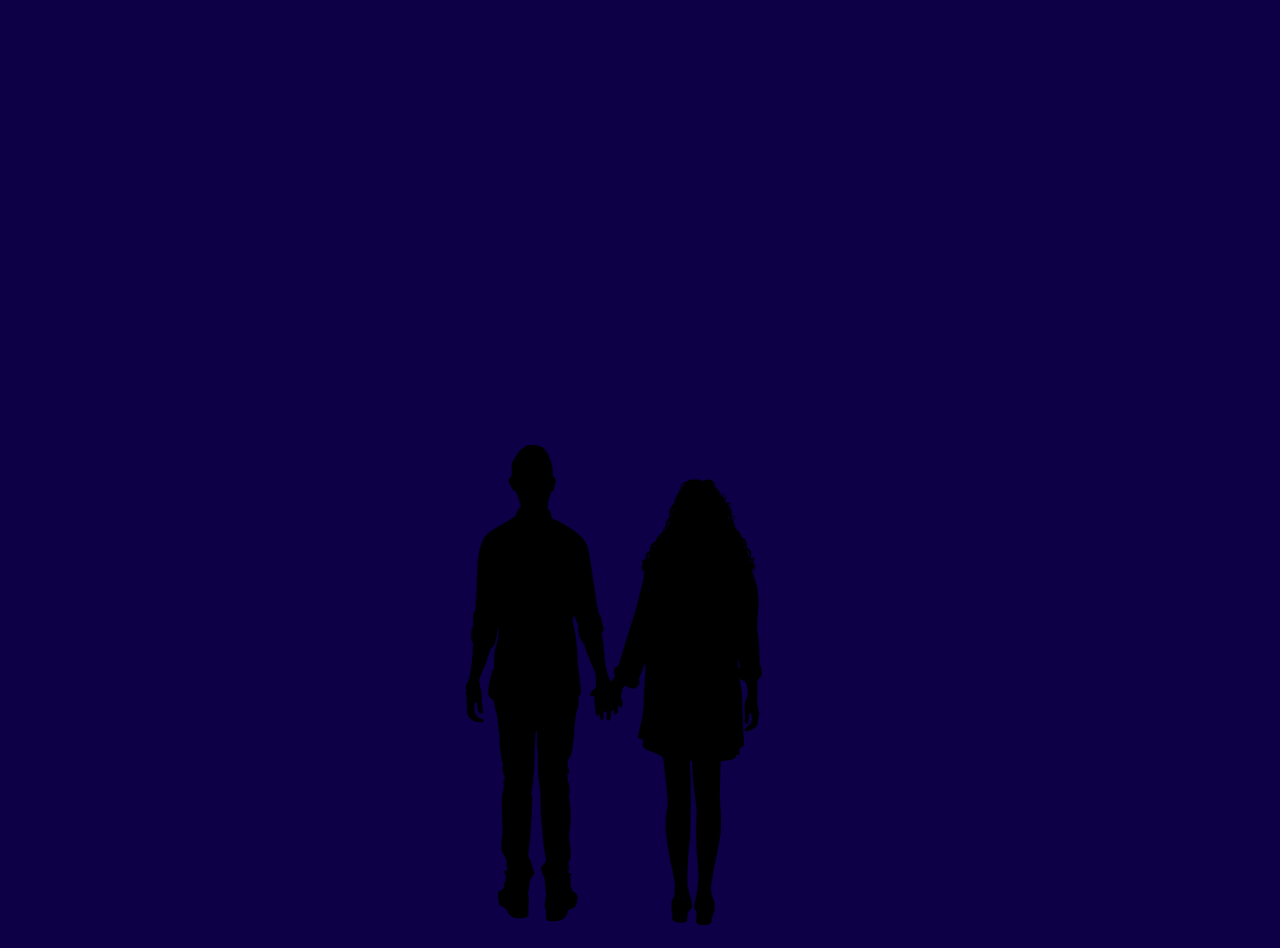
<file: index.html>
<!DOCTYPE html>
<html lang="en">
<head>
    <meta charset="UTF-8">
    <meta name="viewport" content="width=device-width, initial-scale=1.0">
    <title> Our Little Universe  </title>
    <link href="https://fonts.googleapis.com/css2?family=Cormorant+Garamond:wght@400;500;600;700&display=swap" rel="stylesheet">
    <link rel="stylesheet" href="css/index.css">
</head>
<body class="password-page">
    <div id="introScene"></div>
        <img id="coupleSilhouette" src = "Images/couple-silhouette.svg"></img>
        <div id="nightScene">
            <img id="tree" src = "Images/TreeV2.png"></img>
            <div id="mainText">Are you ready for a</div>
            <div id="secondText">Adventure?</div>
            <button id = "beginButton">Yes</button>
            <input type="text" id = "passwordInput" placeholder="(Insert My Favorite Word)">
            <div id="mainStar">✦</div>
        </div>
        <div id="whiteTransition"></div>

    <script src="js/index.js"></script>

</body>
</html>
</file>
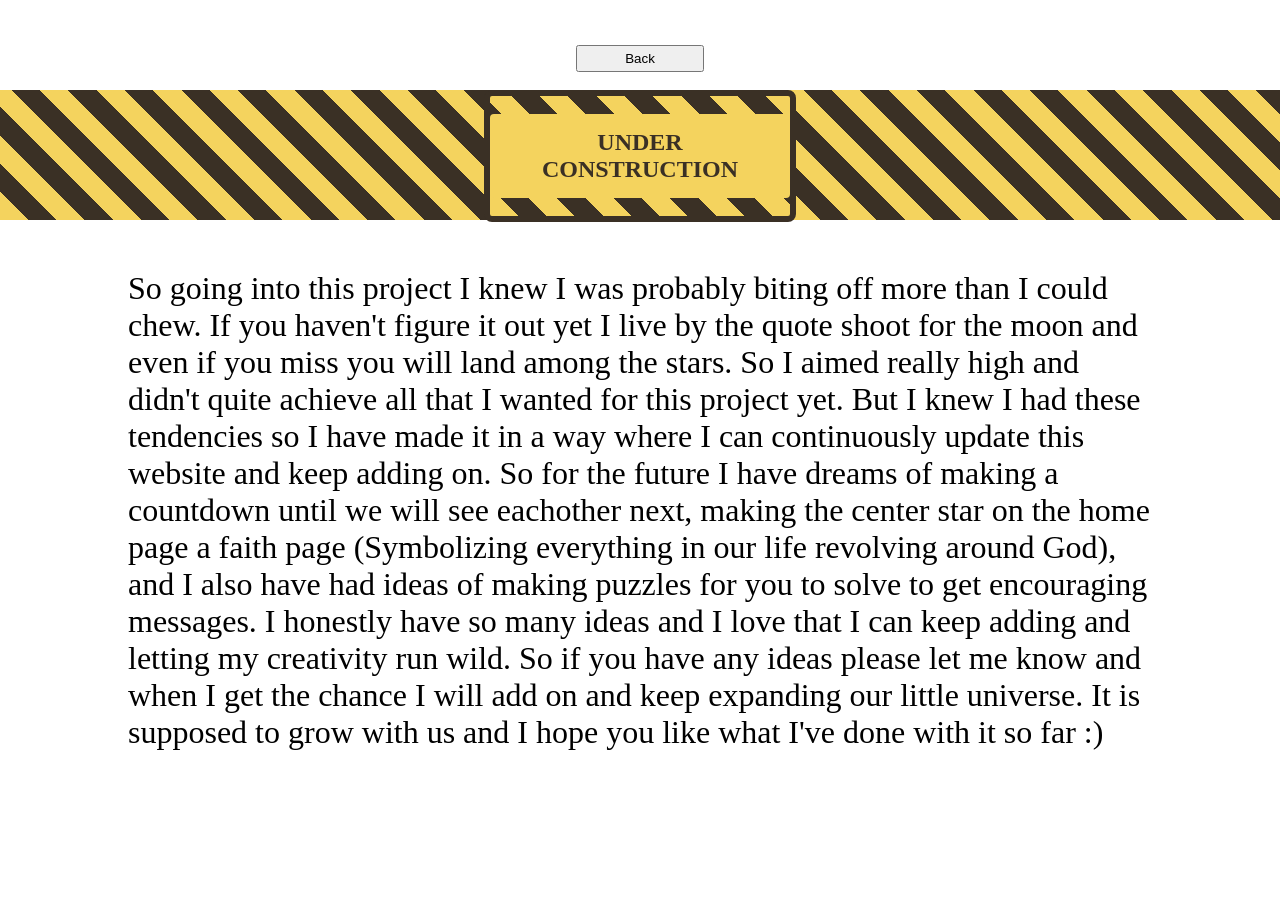
<file: future.html>
<!DOCTYPE html>
<html lang="en">
<head>
    <meta charset="UTF-8">
    <meta name="viewport" content="width=device-width, initial-scale=1.0">
    <title> Our Little Universe  </title>

    <link rel="stylesheet" href="css/future.css">
</head>
<body class="future-page">
    <button id="backButton">Back</button>
    <div id="constructionRope"></div>
    <div id="constructionSign">
        <div id="signText">UNDER CONSTRUCTION</div>
    </div>
    <div id = "text">So going into this project I knew I was probably biting off more than I could chew. If you haven't figure it out yet I live by the quote shoot for the moon and even if you miss you will land among the stars. So I aimed really high and didn't quite achieve all that I wanted for this project yet. But I knew I had these tendencies so I have made it in a way where I can continuously update this website and keep adding on. So for the future I have dreams of making a countdown until we will see eachother next, making the center star on the home page a faith page (Symbolizing everything in our life revolving around God), and I also have had ideas of making puzzles for you to solve to get encouraging messages. I honestly have so many ideas and I love that I can keep adding and letting my creativity run wild. So if you have any ideas please let me know and when I get the chance I will add on and keep expanding our little universe. It is supposed to grow with us and I hope you like what I've done with it so far :)</div>
    
    <script src="js/future.js"></script>

</body>
</html>
</file>
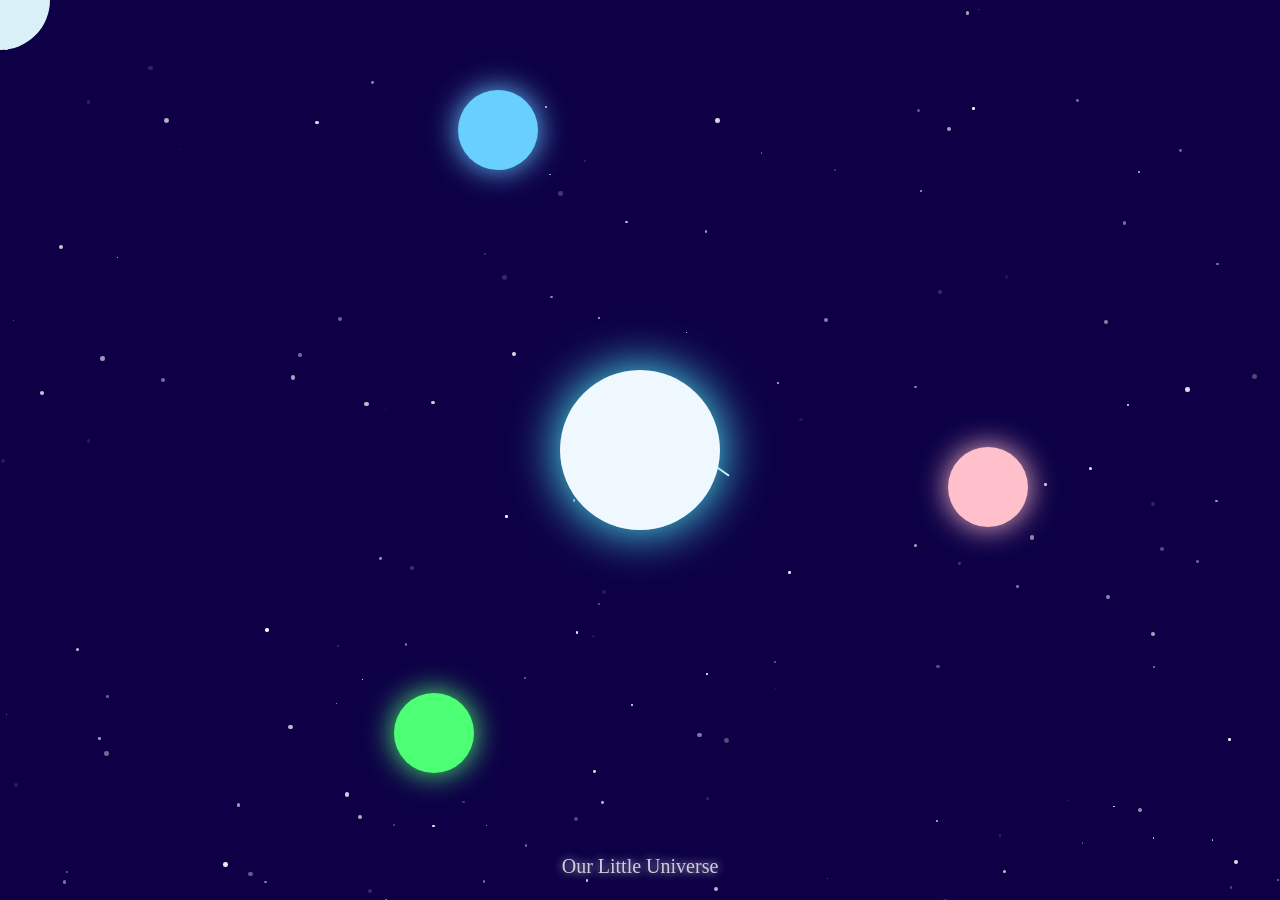
<file: home.html>
<!DOCTYPE html>
<html lang="en">
<head>
    <meta charset="UTF-8">
    <meta name="viewport" content="width=device-width, initial-scale=1.0">
    <title> Our Little Universe </title>

    <link rel="stylesheet" href="css/home.css">
</head>
<body class="home-page">
    <div id="universe">
        <div id="backButton">
            <span>Back</span>
        </div>
        <div id="stars"></div>
        <div id="centerLight"></div>
        <div id="orbit">
            <div class="planet" id="lettersPlanet">
                    <div class="planetLabel">Letters</div>
            </div>
            <div class="planet" id="timelinePlanet">
                <div class="planetLabel">Timeline</div>
            </div>
            <div class="planet" id="futurePlanet">
                <div class="planetLabel">Future</div>
            </div>
        </div>
        <div id="title">Our Little Universe</div>
        <div id = "homeTransition"></div>
    </div>
    
    
    <script src="js/home.js"></script>

</body>
</html>
</file>
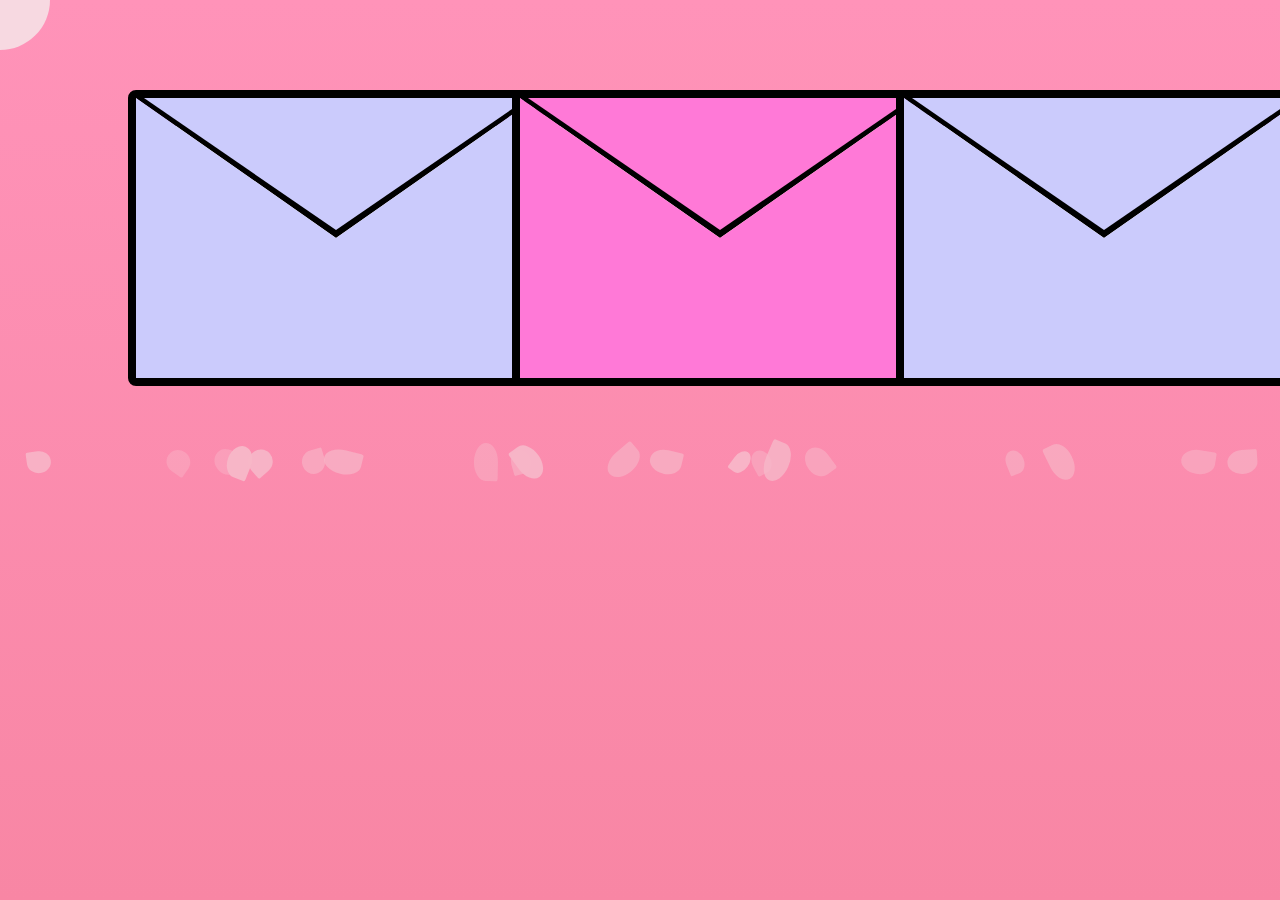
<file: letter.html>
<!DOCTYPE html>
<html lang="en">
<head>
    <meta charset="UTF-8">
    <meta name="viewport" content="width=device-width, initial-scale=1.0">
    <title> Our Little Universe  </title>

    <link rel="stylesheet" href="css/letter.css">
    <link rel="preconnect" href="https://fonts.googleapis.com">
    <link rel="preconnect" href="https://fonts.gstatic.com" crossorigin>
    <link href="https://fonts.googleapis.com/css2?family=Cormorant+Garamond:ital,wght@0,500;1,500&family=EB+Garamond:ital,wght@0,500;1,500&display=swap" rel="stylesheet">
</head>
<body class="home-page">
    <div id="overlay"></div>
    <div id="sky">
        <div id="backButton">
            <span>Back</span>
        </div>
    <div id="letterViewer">
        <button id="closeLetter">X Return to Letters</button>
        <h2 id = "letterTitle"></h2>
        <p id="letterBody"></p>
    </div>
        <div class="envelope" id="letter1">
            <div class="cover"></div>
            <div class="background"></div>
            <div class="paper"></div>
            <div class="flapBorder"></div>
            <div class="flap"></div>
            <div class="waxSeal"></div>
        </div>
        <div class="envelope fromHer" id="letter2">
            <div class="cover"></div>
            <div class="background"></div>
            <div class="paper"></div>
            <div class="flapBorder"></div>
            <div class="flap"></div>
            <div class="waxSeal"></div>
        </div>
        <div class="envelope" id="letter3">
            <div class="cover"></div>
            <div class="background"></div>
            <div class="paper"></div>
            <div class="flapBorder"></div>
            <div class="flap"></div>
            <div class="waxSeal"></div>
        </div>
</div>
    <script src="js/letter.js"></script>

</body>
</html>
</file>
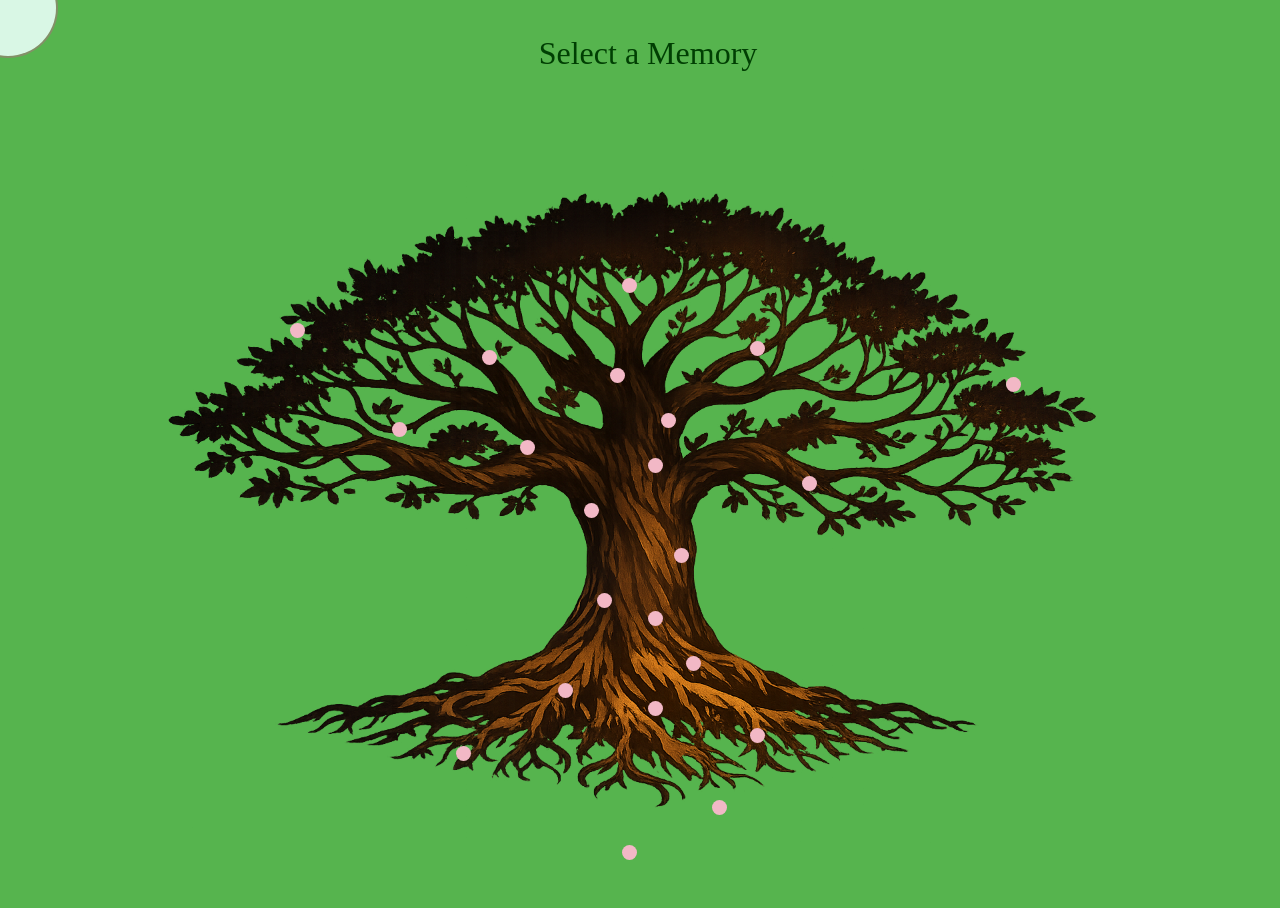
<file: timeline.html>
<!DOCTYPE html>
<html lang="en">
<head>
    <meta charset="UTF-8">
    <meta name="viewport" content="width=device-width, initial-scale=1.0">
    <title> Our Little Universe  </title>

    <link rel="stylesheet" href="css/timeline.css">
</head>
<body class="home-page">
    <div id="title">Select a Memory</div>
    <button id="backButton">
        <span>Back</span>
    </button>
    <div id="noteViewer">
        <button id="exit">X</button>
        <div id="date"></div>
        <div id="memoryTitle"></div>
        <div id="memory"></div>
    </div>
    <img id="tree" src = "Images/TimelineTree.png">
    <div id="dot1" class="dot"></div>
    <div id="dot2" class="dot"></div>
    <div id="dot3" class="dot"></div>
    <div id="dot4" class="dot"></div>
    <div id="dot5" class="dot"></div>
    <div id="dot6" class="dot"></div>
    <div id="dot7" class="dot"></div>
    <div id="dot8" class="dot"></div>
    <div id="dot9" class="dot"></div>
    <div id="dot10" class="dot"></div>
    <div id="dot11" class="dot"></div>
    <div id="dot12" class="dot"></div>
    <div id="dot13" class="dot"></div>
    <div id="dot14" class="dot"></div>
    <div id="dot15" class="dot"></div>
    <div id="dot16" class="dot"></div>
    <div id="dot17" class="dot"></div>
    <div id="dot18" class="dot"></div>
    <div id="dot19" class="dot"></div>
    <div id="dot20" class="dot"></div>
    <div id="dot21" class="dot"></div>
    <div id="dot22" class="dot"></div>

    <script src="js/timeline.js"></script>

</body>
</html>
</file>
<file: css/index.css>
body {
    margin: 0;
    overflow: hidden;
    background: rgb(0, 0, 0);
    animation: colorChange 4s ease forwards;
    animation-delay: 19s;
}

@keyframes colorChange {
    0% {
        background: rgb(0, 0, 0);
    }
    100% {
        background:rgb(13, 0, 70);
    }
    
}

#mainStar {
    position: absolute;
    top: 10%;
    left: 58%;
    font-size: 50px;
    color: rgb(245, 255, 208);
    text-shadow:
        0 0 5px white,
        0 0 15px white,
        0 0 30px rgba(255, 255, 255, 0.7);
    z-index: 2;
}

#mainStar.zoom {
    animation: starZoom 2s ease-in forwards;
}

@keyframes starZoom {
    0% {
        transform: scale(1);
    }
    100% {
        transform: scale(100);
    }
}

#whiteTransition {
    position: fixed;
    inset: 0;
    background: white;
    opacity: 0;
    pointer-events: none;
    z-index: 5;
}

#whiteTransition.fade {
    animation: whiteFade 1s ease forwards;
}

@keyframes whiteFade {
    from{
        opacity: 0;
    }
    to {
        opacity: 1;
    }
}
#nightScene {
    position: absolute;
    width: 100vw;
    height: 100vh;
    top: 0;
    left: 0;
    opacity: 0;
    transition: opacity 3s ease;
}

.star {
    position:absolute;
    width: 3px;
    height: 3px;
    background-color: white;
    border-radius: 50%;
    animation: twinkle 3s infinite alternate;
}

@keyframes twinkle {
    from {
        opacity: 0.3;
    }

    to {
        opacity: 1;
    }
}

#nightScene.visible {
    opacity: 1;
}

#introScene {
    position: relative;
    width: 100vw;
    height: 100vh;
    overflow: hidden;
}

.footprint {
    position: absolute;
    width: 50px;
    opacity: 0;
    animation: footprintFade 3s linear forwards;

}


.leftFoot {
    transform: scaleX(-1);
}

@keyframes footprintFade {
    0% {
        opacity: 0;
    }
    20% {
        opacity: 1;
    }
    80% {
        opacity: 1;
    }
    100% {
        opacity: 0;
    }
}

.lastStep {
    opacity: 1;
    animation: none;
}

#tree {
    position: absolute;
    left: -2%;
    bottom: 0;
    height: 100vh;
    z-index: 1;
}

#passwordInput {
    position: absolute;
    top: 40%;
    left: 71%;
    height: 50px;
    width: 250px;
    background: rgba(255, 255, 255, 0.08);
    border: 2px solid #D9B56D;
    border-radius: 18px;

    color: #F4EEDC;
    font-family: "Cormorant Garamond", serif;
    font-size: 24px;
    text-align: center;

    padding: 8px 16px;
    outline: none;

}

#beginButton {
    position: absolute;
    top: 63%;
    left: 73%;
    height: 50px;
    width: 200px;
    background: #D9B56D;
    color: #081B36;

    border: none;
    border-radius: 999px;

    padding: 10px 28px;

    font-family: "Cormorant Garamond", serif;
    font-size: 22px;
    font-weight: 600;

    cursor: pointer;

    transition: all 0.2s ease;
    z-index: 1;
}

#beginButton:hover {
    transform: scale(1.05);
    box-shadow: 0 0 15px rgba(217, 181, 109, 0.6);
}

#mainText {
    font-family: "Cormorant Garamond", serif;
    position: absolute;
    top: 30%;
    left: 70%;
    font-size: xxx-large;
    color: gold;
}

#secondText{
    font-family: "Cormorant Garamond", serif;
    position: absolute;
    top: 50%;
    left: 72%;
    font-size: xxx-large;
    color: gold;
}


#coupleSilhouette {
    position: absolute;
    top: 15%;
    left: 48%;
    height: 300px;
    color: black;
    transform: translateY(-50%);
    opacity: 0;
    animation: fadeInCouple 8s ease forwards;
    animation-delay: 19s;
    z-index: 1;
    
}

@keyframes fadeInCouple {
    from {
        opacity: 0;
        transform: translateX(-50%) translateY(0) scale(1);
    }
    to{
        opacity: 1;
        transform: translateX(-50%) translateY(400px) scale(1.6);
    }
    
}
</file>
<file: css/future.css>
#constructionSign {
    position: absolute;
    top: 10%;
    left: 50%;
    width: 300px;
    height: 120px;

    background: repeating-linear-gradient(
    45deg,
    #F4D35E 0px,
    #F4D35E 20px,
    #3A3025 20px,
    #3A3025 40px
    );

    border: 6px solid #3A3025;
    border-radius: 8px;

    display: flex;
    justify-content: center;
    align-items: center;
    transform: translateX(-50%);
}

#signText {
    background: #F4D35E;
    padding: 15px 20px;

    color: #3A3025;
    font-size: 24px;
    font-weight: bold;
    text-align: center;

    border-radius: 4px;
}

#constructionRope {
    position: absolute;
    top: 10%;
    left: 0;
    width: 100%;
    height: 130px;

    background: repeating-linear-gradient(
    45deg,
    #F4D35E 0px,
    #F4D35E 20px,
    #3A3025 20px,
    #3A3025 40px
    );
    z-index: -1;
}

#backButton {
    position: absolute;
    top: 5%;
    left: 50%;
    width: 10%;
    height: 3%;
    transform: translateX(-50%);
}

#text {
    position: absolute;
    top: 30%;
    left: 50%;
    transform: translateX(-50%);
    width: 80%;
    height: 60%;
    font-size: xx-large;
}
</file>
<file: css/home.css>
body {
    margin: 0;
    width: 100vw;
    height: 100vh;
    background-color: rgb(13, 0, 70);
}

#universe{
    position: relative;
    width: 100vw;
    height: 100vh;
}

#homeTransition {
    position: fixed;
    inset: 0;
    background: white;
    z-index: 1000;
    clip-path: circle(100% at 50% 50%);

    animation: revealHome 2.5s ease forwards;
}

@keyframes revealHome{
    from {
        clip-path: circle(100% at 50% 50%);
    }
    to {
        clip-path: circle(0% at 50% 50%);
    }
}
#centerLight {
    position: absolute;
    left: 50%;
    top: 50%;

    transform: translate(-50%, -50%);

    background-color: aliceblue;
    width: 160px;
    height: 160px;
    border-radius: 50%;
    box-shadow: 0 0 50px rgb(83, 255, 255);
    z-index: 1;
    animation: pulse 7s infinite;
}

@keyframes pulse {

    0% {
        transform: translate(-50%, -50%) scale(1);
        box-shadow: 0 0 40px cyan;
    }

    50% {
        transform: translate(-50%, -50%) scale(1.05);
        box-shadow: 0 0 80px cyan;
    }

    100% {
        transform: translate(-50%, -50%) scale(1);
        box-shadow: 0 0 40px cyan;
    }
}

#orbit {
    position: absolute;
    width: 800px;
    height: 800px;

    left: 50%;
    top: 50%;

    transform: translate(-50%, -50%);

}

#stars {
    position:absolute;
    width: 100%;
    height: 100%;
    overflow:hidden;
    top: 0;
    left: 0;
}

.star {
    position:absolute;
    width: 3px;
    height: 3px;
    background-color: white;
    border-radius: 50%;
    animation: twinkle 3s infinite alternate;
}

@keyframes twinkle {
    from {
        opacity: 0.3;
    }

    to {
        opacity: 1;
    }
}
.planet {
    width: 80px;
    height: 80px;
    border-radius: 50%;
    transition: transform 1s ease;
    z-index: 1;
}
.planet:hover {
    transform: scale(1.3);
    cursor: pointer;
    transition: transform .5s ease;
}
.planetLabel {
    position:absolute;
    top: 110%;
    left: 50%;
    transform: translateX(-50%);
    opacity: 0;
    transform: translate(-50%,10px);
    transition: all 1s ease;
    color: white;
    font-size: 18px;
    white-space: nowrap;
     
}
.planet:hover .planetLabel {
    opacity: 1;
    transform: translate(-50%, 0);
}
#lettersPlanet {
    position: absolute;
    background-color: pink;
    box-shadow: 0 0 30px pink;
}
#lettersPlanet .planetLabel {
    text-shadow: 0 0 10px pink;
}

#timelinePlanet {
    position: absolute;
    background-color: rgb(77, 255, 116);
    box-shadow: 0 0 30px rgb(77, 255, 116);
}
#timelinePlanet .planetLabel {
    text-shadow: 0 0 10px rgb(77, 255, 116);
}

#futurePlanet {
    position: absolute;
    background-color: rgb(104, 207, 255);
    box-shadow: 0 0 30px rgb(104, 207, 255);
}
#futurePlanet .planetLabel {
    text-shadow: 0 0 10px rgb(104, 207, 255);
}

 #title {
    position: absolute;
    top: 95%;
    left: 50%;
    transform: translateX(-50%);
    color: white;
    opacity: .8;
    font-size: 20px;
    text-shadow: 0 0 10px white;
 }

 .shootingStar {
    position: absolute;

    width: 120px;
    height: 2px;

    background: linear-gradient(to left, white, transparent);

 }
 
 #backButton {
    position: absolute;
    top: -50px;
    left: -50px;
    height: 100px;
    width: 100px;
    border-radius: 50%;
    border-color: rgb(176, 246, 255);

    background: #d9f0f7;
    cursor: pointer;

    transition: 1s;
    z-index: 5;

}

#backButton span {
    position: absolute;
    top: 60px;
    left: 60px;
    size: 30px;
    color:  rgb(13, 0, 70);
    opacity: 0;

}

#backButton:hover {
    transform: scale(1.75);
    box-shadow: 0 0 20px #dbd9d9;
}

#backButton:hover span{
    opacity: 1;
}
</file>
<file: css/letter.css>
body {
    background: linear-gradient(
        to bottom,
        rgb(255, 147, 185),
        rgb(248, 134, 164)
    );
    width: 100vw;
    height: 100vh;
    margin: 0;
    overflow: hidden;
}

#overlay {
    position: absolute;
    top: 0;
    left: 0;
    opacity: 0;
    background-color: black;
    width: 100%;
    height: 100%;
    z-index: 70;
    pointer-events: none;
}

.petal {
    position: absolute;
    top: 50%;
    left: 50%;
    width: 18px; 
    height: 24px;
    background: #f7b7c8;
    border-radius:70% 70% 70% 10%;
    z-index: 0;
        
    
    animation:
        fall 10s linear infinite,
        sway 4s ease-in-out infinite,
        spin 8s linear infinite;

}

@keyframes fall {
    from {
        top: -50px;
    }

    to {
        top: 110vh;
    }
}

@keyframes sway {
    0% {
        marin-left: 0;
    }

    25% {
        margin-left: 15px;
    }

    50% {
        margin-left: -10px;
    }
    
    75% {
        margin-left: 20px;
    }

    100% {
        margin-left: 0px;
    }

}

@keyframes spin {
    from {
        rotate: 0deg;
    }

    to {
        rotate: 360deg;
    }
}


#sky {
    position:absolute;
    top:0;
    left:0;
    height: 100%;
    width: 100%;
}

#letter1 {
    position:absolute;
    top: 10%;
    left: 10%;
}

#letter2 {
    position:absolute;
    top: 10%;
    left: 40%;
}

#letter3 {
    position:absolute;
    top: 10%;
    left: 70%;
}

.envelope {
    width: 400px;
    height: 280px;


    border-radius:  8px;
    border-style: solid;
    border-width: 8px;
    border-color: black;
    z-index: 1;

    transition: 1.5s;

    overflow: visible;
}




.envelope:hover {
    transform: translateY(-20px) scale(1.05);
    box-shadow: 0 0 10px black;
}

.envelope.center {
    transform: translate(var(--moveX), var(--moveY))
    scale(1.2);
    transition: transform 1.5s ease;
}

.envelope.selected {
    z-index: 50;
}

.flap {
    position: absolute;
    width: 384px;
    height: 264px;
    top: 0px;
    left: 8px;

    background: rgb(203, 203, 252);

    clip-path: polygon(
        0 0,
        100% 0,
        50% 50%
    );
    transform-origin: top center;
    transition: transform 1s ease;
    z-index: 2;
    
}

.envelope.fromHer .flap {
    background: rgb(255, 121, 215);
}

.envelope.fromHer .cover{
    background: rgb(255, 121, 215);
}

.envelope.open .flap{
    transform: rotateX(180deg);

}

.flapBorder {
    position: absolute;
    top: 0;
    left: 0;
    width: 400px;
    height: 280px;
    background: black;

    clip-path: polygon(
        0 0,
        100% 0,
        50% 50%
    );

    transform-origin: top center;
    transition: transform 1s ease;
    z-index: 2;

}
.envelope.open .flapBorder{
    transform: rotateX(180deg);

}


.background {
    position: absolute;
    top:0;
    left: 0;
    width: 400px;
    height: 280px;
    background: black;

    clip-path: polygon(
        0 0,
        100% 0,
        50% 50%
    );
    z-index: 0;
}
.cover {
    position: absolute;
    top:0;
    left: 0;
    width: 400px;
    height: 280px;
    background: rgb(203, 203, 252);

    clip-path: polygon(
        0 0,
        50% 50%,
        100% 0,
        100% 100%,
        0 100%

    );
    z-index: 4;

}

.paper {
    position: absolute;
    top: 0;
    width: 400px;
    height: 280px;
    background: #fff5de;
    clip-path: polygon(
        10% 10%,
        90% 10%,
        90% 100%,
        10% 100%
    );
    transition: 
        transform 2s ease .4s,
        transform .8s ease;
    z-index: 1;
    transform-origin: center center;
    
}

.envelope.slide .paper {
    transform: translateY(-250px);
}

.envelope.fullscreen .paper {
   transform: translateY(-100px) scale(2.5);
}

#letterTitle,
#letterBody {
    opacity: 0;
    transition: opacity 3s ease;
}

#letterViewer.visible #letterTitle,
#letterViewer.visible #letterBody {
    opacity: 1;
}

.paper.above {
    z-index: 3;
}

.envelope.fullyAbove .paper {
    z-index: 5;
}

#letterViewer {
    position: absolute;
    top: 3%;
    left: 50%;
    width: 880px;
    height: 700px;
    overflow-y: auto;
    transform: translateX(-50%);
    display: block;
    opacity: 1;
    background-color: #fff5de;
    color: #3B312C;
    padding:40px;
    line-height: 1.7;
    font-family: "EB Garamond", serif;
    font-size:larger;
    border-radius: 12px;
    box-shadow: 0 0 10px black;
    z-index: 100;
    
    
}

#letterViewer.hidden {
    display: none;
}

#letterViewer::-webkit-scrollbar {
    width: 10px;
}

#letterViewer::-webkit-scrollbar-track {
    background-color: #fff5de;
}

#letterViewer::-webkit-scrollbar-thumb {
    background-color: #ddd7c7;
}

#backButton {
    position: absolute;
    top: -50px;
    left: -50px;
    height: 100px;
    width: 100px;
    border-radius: 50%;
    border-color: pink;

    background: #f7d9e1;
    cursor: pointer;

    transition: 1s;

}

#backButton span {
    position: absolute;
    top: 60px;
    left: 60px;
    size: 30px;
    color:  rgb(248, 134, 164);
    opacity: 0;

}

#backButton:hover {
    transform: scale(1.75);
    box-shadow: 0 0 20px #ebeaea;
}

#backButton:hover span{
    opacity: 1;
}
</file>
<file: css/timeline.css>
body {
    position: absolute;
    top: 0;
    left: 0;
    height: 100vh;
    width: 100vw;
    overflow: hidden;
    background-color: #56b44e;
}

#tree {
    position: absolute;
    top: 55%;
    left: 50%;
    width: 80vw;
    transform: translateX(-50%) translateY(-50%);
}

#title {
    position: absolute;
    top: 3%;
    left: 50%;
    font-size: 200%;
    color: rgb(0, 63, 3);
    z-index: 1;
    transform: translateX(-50%);
}

#backButton {
    position: absolute;
    top: -50px;
    left: -50px;
    height: 100px;
    width: 100px;
    border-radius: 50%;
    border-color:   #cfe4a3;

    background: #d9f7e5;
    cursor: pointer;

    transition: 1s;

}

#backButton span {
    position: absolute;
    top: 60px;
    left: 60px;
    size: 30px;
    color:  rgb(0, 63, 3);
    opacity: 0;

}

#backButton:hover {
    transform: scale(1.75);
    box-shadow: 0 0 20px #004417;
}

#backButton:hover span{
    opacity: 1;
}

#noteViewer {
    position: absolute;
    top: 50%;
    left: 50%;
    height: 50%;
    width: 50%;
    pointer-events: none;

    background-color: beige;
    opacity: 0;
    transform: translateX(-50%) translateY(-50%);
    z-index: 2;
    transition: opacity 1s ease;
}

#noteViewer.visible {
    opacity: 1;
    pointer-events: auto;
}

#date {
    position: absolute;
    top: 1%;
    right: 3%;
    font-size: 25px;
    color: black;

}

#memoryTitle {
    position: absolute;
    top:10%;
    left: 50%;
    width: 100%;
    font-size: 35px;
    font-weight: bold;
    text-align: center;

    color: black;
    transform: translateX(-50%);

}

#memory {
    position: absolute;
    top: 25%;
    left: 5%;
    width: 90%;
    height: 70%;
    font-size: 25px;
    color: black;
    overflow: auto;

}

.dot {
    position: absolute;
    background-color: #F2B8C6;
    height: 15px;
    width: 15px;
    border-radius: 50%;
    transition: 1s ease;
}

.dot:hover {
    transform: scale(1.5);
    box-shadow: 0 0 10px rgba(255, 0, 200, 1);
}

#dot1 {
    top: 93%;
    left: 48%;
}

#dot2 {
    top: 88%;
    left: 55%;
}

#dot3 {
    top:82%;
    left:35%;
}

#dot4 {
    top: 80%;
    left: 58%;
}

#dot5 {
    top: 77%;
    left: 50%;
}

#dot6 {
    top:75%;
    left:43%;
}

#dot7 {
    top: 72%;
    left: 53%;
}

#dot8 {
    top: 67%;
    left: 50%;
}

#dot9 {
    top: 65%;
    left: 46%;
}

#dot10 {
    top: 60%;
    left: 52%;
}

#dot11 {
    top:55%;
    left:45%;
}

#dot12 {
    top: 52%;
    left: 62%;
}

#dot13 {
    top: 50%;
    left: 50%;
}

#dot14 {
    top:48%;
    left:40%;
}

#dot15 {
    top: 45%;
    left: 51%;
}

#dot16 {
    top: 46%;
    left: 30%;
}

#dot17 {
    top: 41%;
    left: 78%;
}

#dot18 {
    top: 40%;
    left: 47%;
}

#dot19 {
    top:38%;
    left:37%;
}

#dot20 {
    top: 37%;
    left: 58%;
}

#dot21 {
    top: 35%;
    left: 22%;
}

#dot22 {
    top: 30%;
    left: 48%;
}
</file>
